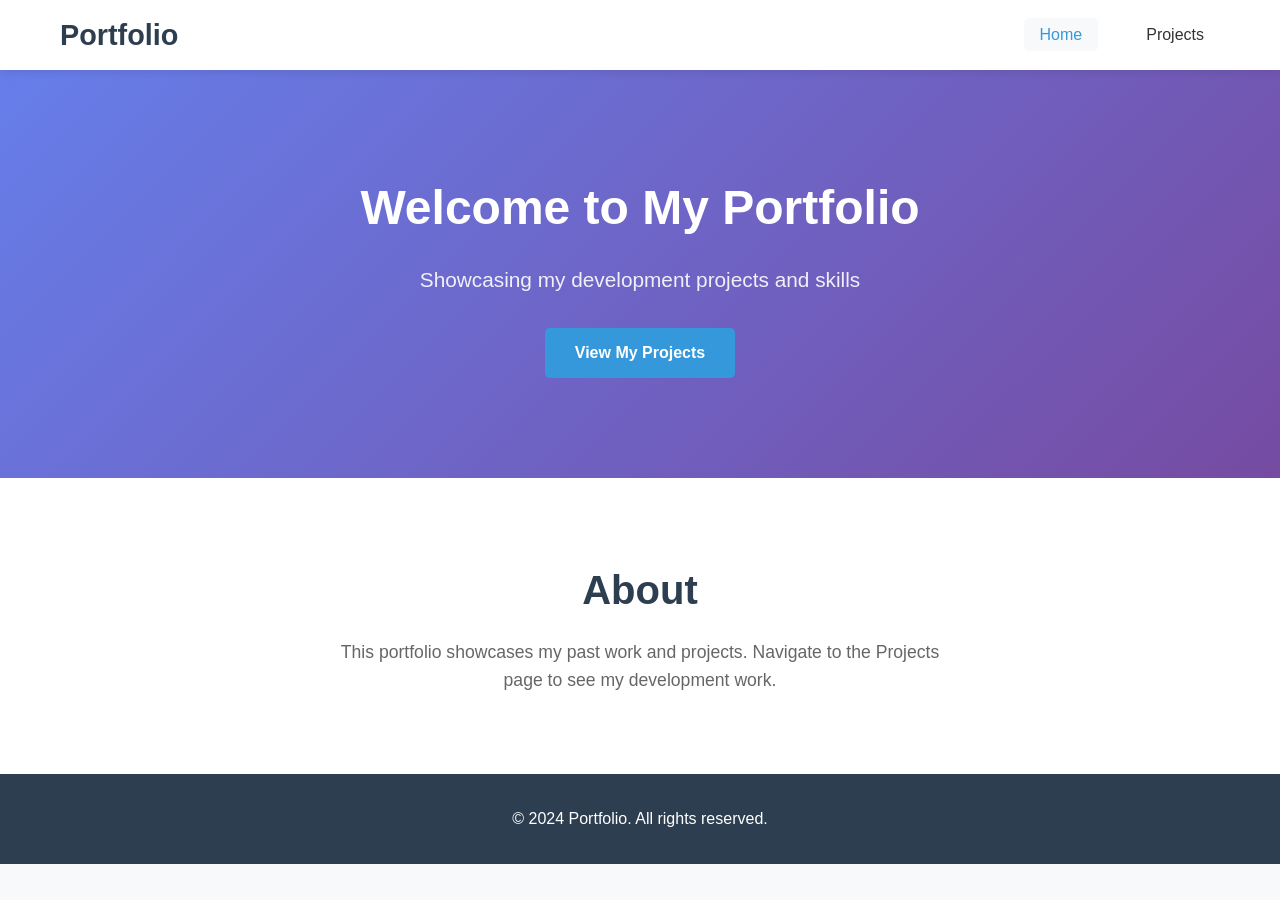
<file: index.html>
<!DOCTYPE html>
<html lang="en">
<head>
    <meta charset="UTF-8">
    <meta name="viewport" content="width=device-width, initial-scale=1.0">
    <title>Portfolio - Welcome</title>
    <link rel="stylesheet" href="styles.css">
</head>
<body>
    <header>
        <nav>
            <div class="nav-container">
                <h1 class="logo">Portfolio</h1>
                <ul class="nav-menu">
                    <li><a href="index.html" class="nav-link active">Home</a></li>
                    <li><a href="projects.html" class="nav-link">Projects</a></li>
                </ul>
            </div>
        </nav>
    </header>

    <main>
        <section class="hero">
            <div class="hero-content">
                <h1>Welcome to My Portfolio</h1>
                <p>Showcasing my development projects and skills</p>
                <a href="projects.html" class="btn btn-primary">View My Projects</a>
            </div>
        </section>

        <section class="about">
            <div class="container">
                <h2>About</h2>
                <p>This portfolio showcases my past work and projects. Navigate to the Projects page to see my development work.</p>
            </div>
        </section>
    </main>

    <footer>
        <div class="container">
            <p>&copy; 2024 Portfolio. All rights reserved.</p>
        </div>
    </footer>
</body>
</html>
</file>
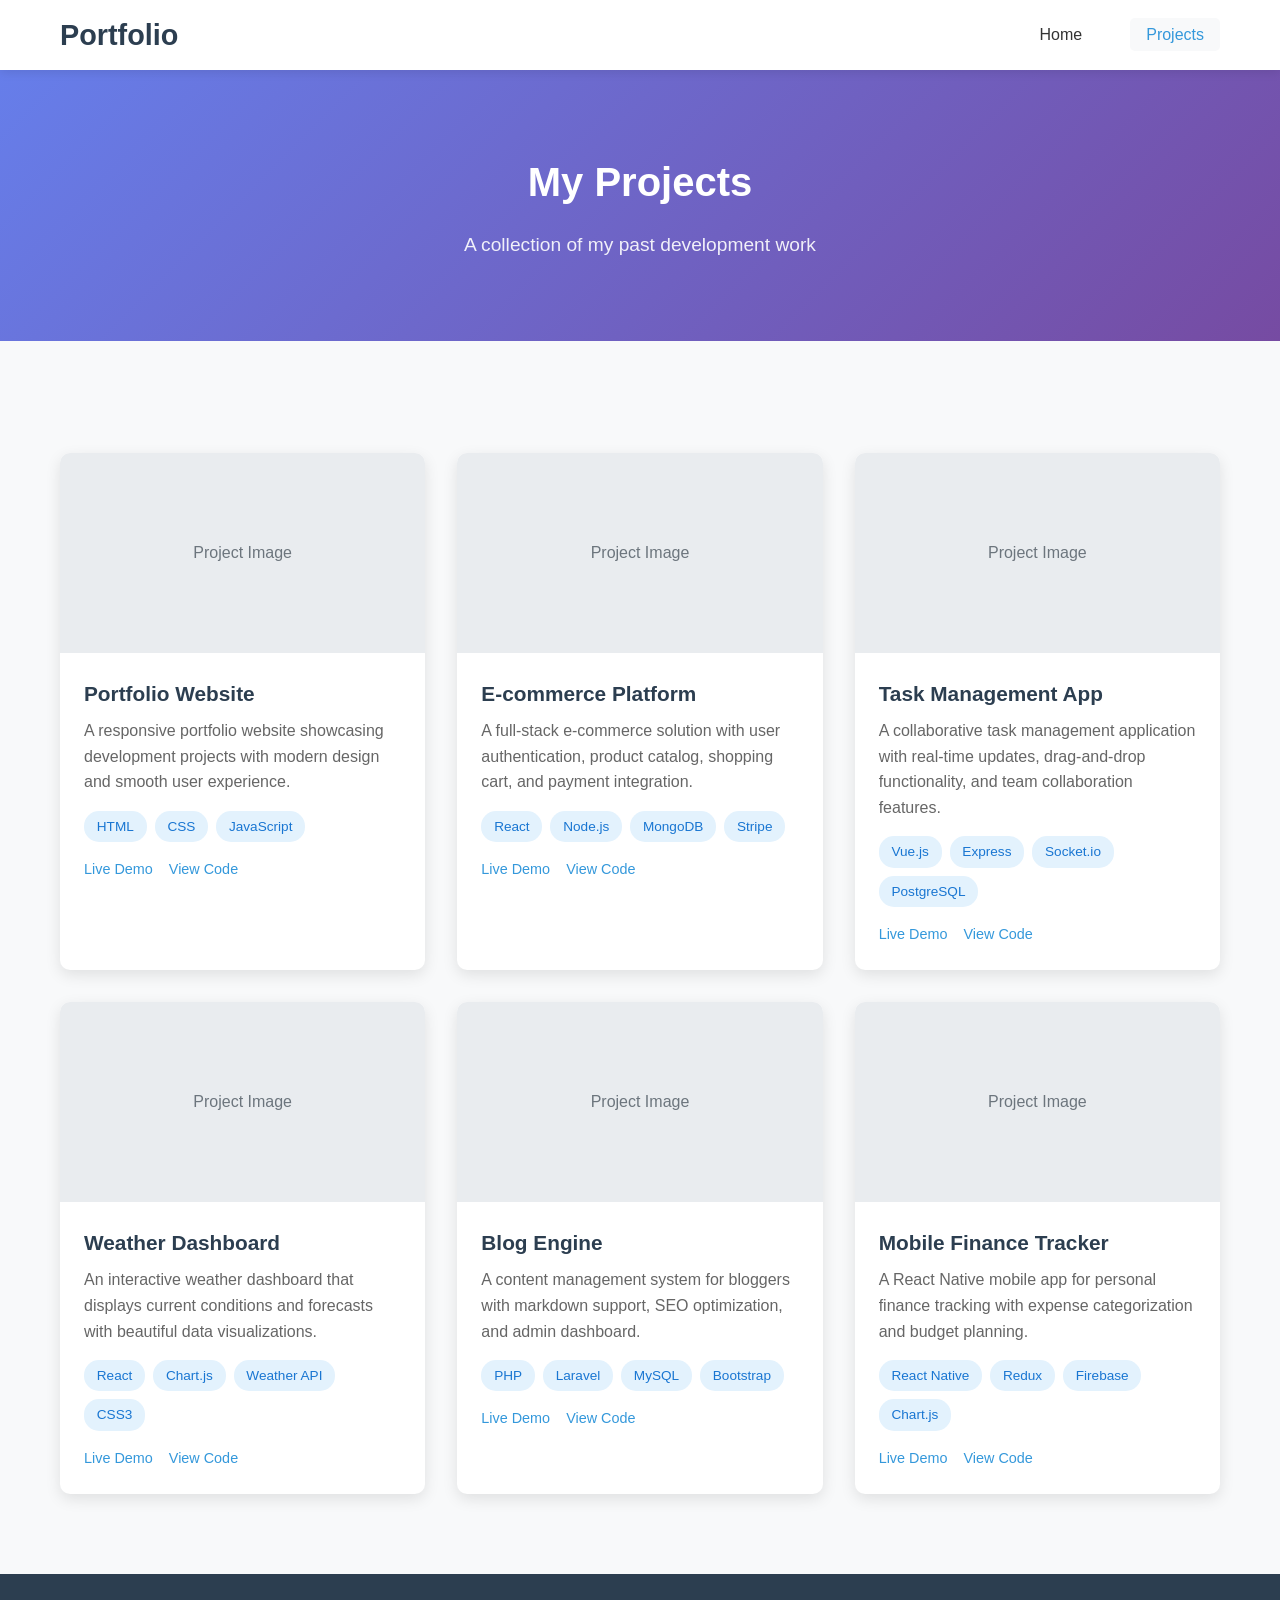
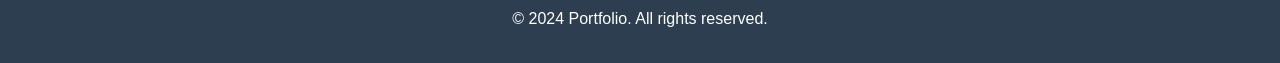
<file: projects.html>
<!DOCTYPE html>
<html lang="en">
<head>
    <meta charset="UTF-8">
    <meta name="viewport" content="width=device-width, initial-scale=1.0">
    <title>Portfolio - Projects</title>
    <link rel="stylesheet" href="styles.css">
</head>
<body>
    <header>
        <nav>
            <div class="nav-container">
                <h1 class="logo">Portfolio</h1>
                <ul class="nav-menu">
                    <li><a href="index.html" class="nav-link">Home</a></li>
                    <li><a href="projects.html" class="nav-link active">Projects</a></li>
                </ul>
            </div>
        </nav>
    </header>

    <main>
        <section class="projects-hero">
            <div class="container">
                <h1>My Projects</h1>
                <p>A collection of my past development work</p>
            </div>
        </section>

        <section class="projects-grid">
            <div class="container">
                <div class="project-cards">
                    <!-- Project cards will be loaded here -->
                </div>
            </div>
        </section>
    </main>

    <footer>
        <div class="container">
            <p>&copy; 2024 Portfolio. All rights reserved.</p>
        </div>
    </footer>

    <script src="projects.js"></script>
</body>
</html>
</file>
<file: styles.css>
/* Reset and base styles */
* {
    margin: 0;
    padding: 0;
    box-sizing: border-box;
}

body {
    font-family: 'Segoe UI', Tahoma, Geneva, Verdana, sans-serif;
    line-height: 1.6;
    color: #333;
    background-color: #f8f9fa;
}

.container {
    max-width: 1200px;
    margin: 0 auto;
    padding: 0 20px;
}

/* Header and Navigation */
header {
    background: #fff;
    box-shadow: 0 2px 10px rgba(0,0,0,0.1);
    position: sticky;
    top: 0;
    z-index: 1000;
}

.nav-container {
    max-width: 1200px;
    margin: 0 auto;
    padding: 0 20px;
    display: flex;
    justify-content: space-between;
    align-items: center;
    height: 70px;
}

.logo {
    font-size: 1.8rem;
    font-weight: bold;
    color: #2c3e50;
}

.nav-menu {
    display: flex;
    list-style: none;
    gap: 2rem;
}

.nav-link {
    text-decoration: none;
    color: #333;
    font-weight: 500;
    transition: color 0.3s ease;
    padding: 0.5rem 1rem;
    border-radius: 5px;
}

.nav-link:hover,
.nav-link.active {
    color: #3498db;
    background-color: #f8f9fa;
}

/* Hero section */
.hero {
    background: linear-gradient(135deg, #667eea 0%, #764ba2 100%);
    color: white;
    padding: 100px 0;
    text-align: center;
}

.hero-content h1 {
    font-size: 3rem;
    margin-bottom: 1rem;
    font-weight: 700;
}

.hero-content p {
    font-size: 1.3rem;
    margin-bottom: 2rem;
    opacity: 0.9;
}

/* Buttons */
.btn {
    display: inline-block;
    padding: 12px 30px;
    text-decoration: none;
    border-radius: 5px;
    font-weight: 600;
    transition: all 0.3s ease;
    border: none;
    cursor: pointer;
}

.btn-primary {
    background-color: #3498db;
    color: white;
}

.btn-primary:hover {
    background-color: #2980b9;
    transform: translateY(-2px);
}

/* About section */
.about {
    padding: 80px 0;
    background-color: white;
}

.about h2 {
    font-size: 2.5rem;
    margin-bottom: 1rem;
    color: #2c3e50;
    text-align: center;
}

.about p {
    font-size: 1.1rem;
    text-align: center;
    max-width: 600px;
    margin: 0 auto;
    color: #666;
}

/* Projects hero */
.projects-hero {
    background: linear-gradient(135deg, #667eea 0%, #764ba2 100%);
    color: white;
    padding: 80px 0;
    text-align: center;
}

.projects-hero h1 {
    font-size: 2.5rem;
    margin-bottom: 1rem;
    font-weight: 700;
}

.projects-hero p {
    font-size: 1.2rem;
    opacity: 0.9;
}

/* Projects grid */
.projects-grid {
    padding: 80px 0;
}

.project-cards {
    display: grid;
    grid-template-columns: repeat(auto-fit, minmax(350px, 1fr));
    gap: 2rem;
    margin-top: 2rem;
}

.project-card {
    background: white;
    border-radius: 10px;
    overflow: hidden;
    box-shadow: 0 5px 15px rgba(0,0,0,0.1);
    transition: transform 0.3s ease, box-shadow 0.3s ease;
}

.project-card:hover {
    transform: translateY(-5px);
    box-shadow: 0 15px 30px rgba(0,0,0,0.15);
}

.project-image {
    width: 100%;
    height: 200px;
    background-color: #e9ecef;
    display: flex;
    align-items: center;
    justify-content: center;
    color: #6c757d;
    font-size: 1rem;
    position: relative;
    overflow: hidden;
}

.project-image img {
    width: 100%;
    height: 100%;
    object-fit: cover;
}

.project-content {
    padding: 1.5rem;
}

.project-title {
    font-size: 1.3rem;
    font-weight: 600;
    color: #2c3e50;
    margin-bottom: 0.5rem;
}

.project-description {
    color: #666;
    margin-bottom: 1rem;
    line-height: 1.6;
}

.project-tech {
    display: flex;
    flex-wrap: wrap;
    gap: 0.5rem;
    margin-bottom: 1rem;
}

.tech-tag {
    background-color: #e3f2fd;
    color: #1976d2;
    padding: 0.3rem 0.8rem;
    border-radius: 15px;
    font-size: 0.85rem;
    font-weight: 500;
}

.project-links {
    display: flex;
    gap: 1rem;
}

.project-link {
    color: #3498db;
    text-decoration: none;
    font-weight: 500;
    font-size: 0.9rem;
    transition: color 0.3s ease;
}

.project-link:hover {
    color: #2980b9;
    text-decoration: underline;
}

/* Footer */
footer {
    background-color: #2c3e50;
    color: white;
    text-align: center;
    padding: 2rem 0;
}

/* Responsive design */
@media (max-width: 768px) {
    .nav-container {
        flex-direction: column;
        height: auto;
        padding: 1rem 20px;
    }
    
    .nav-menu {
        margin-top: 1rem;
    }
    
    .hero-content h1 {
        font-size: 2rem;
    }
    
    .hero-content p {
        font-size: 1.1rem;
    }
    
    .project-cards {
        grid-template-columns: 1fr;
    }
    
    .projects-hero h1 {
        font-size: 2rem;
    }
}

@media (max-width: 480px) {
    .hero {
        padding: 60px 0;
    }
    
    .projects-grid {
        padding: 40px 0;
    }
    
    .about {
        padding: 40px 0;
    }
}
</file>
